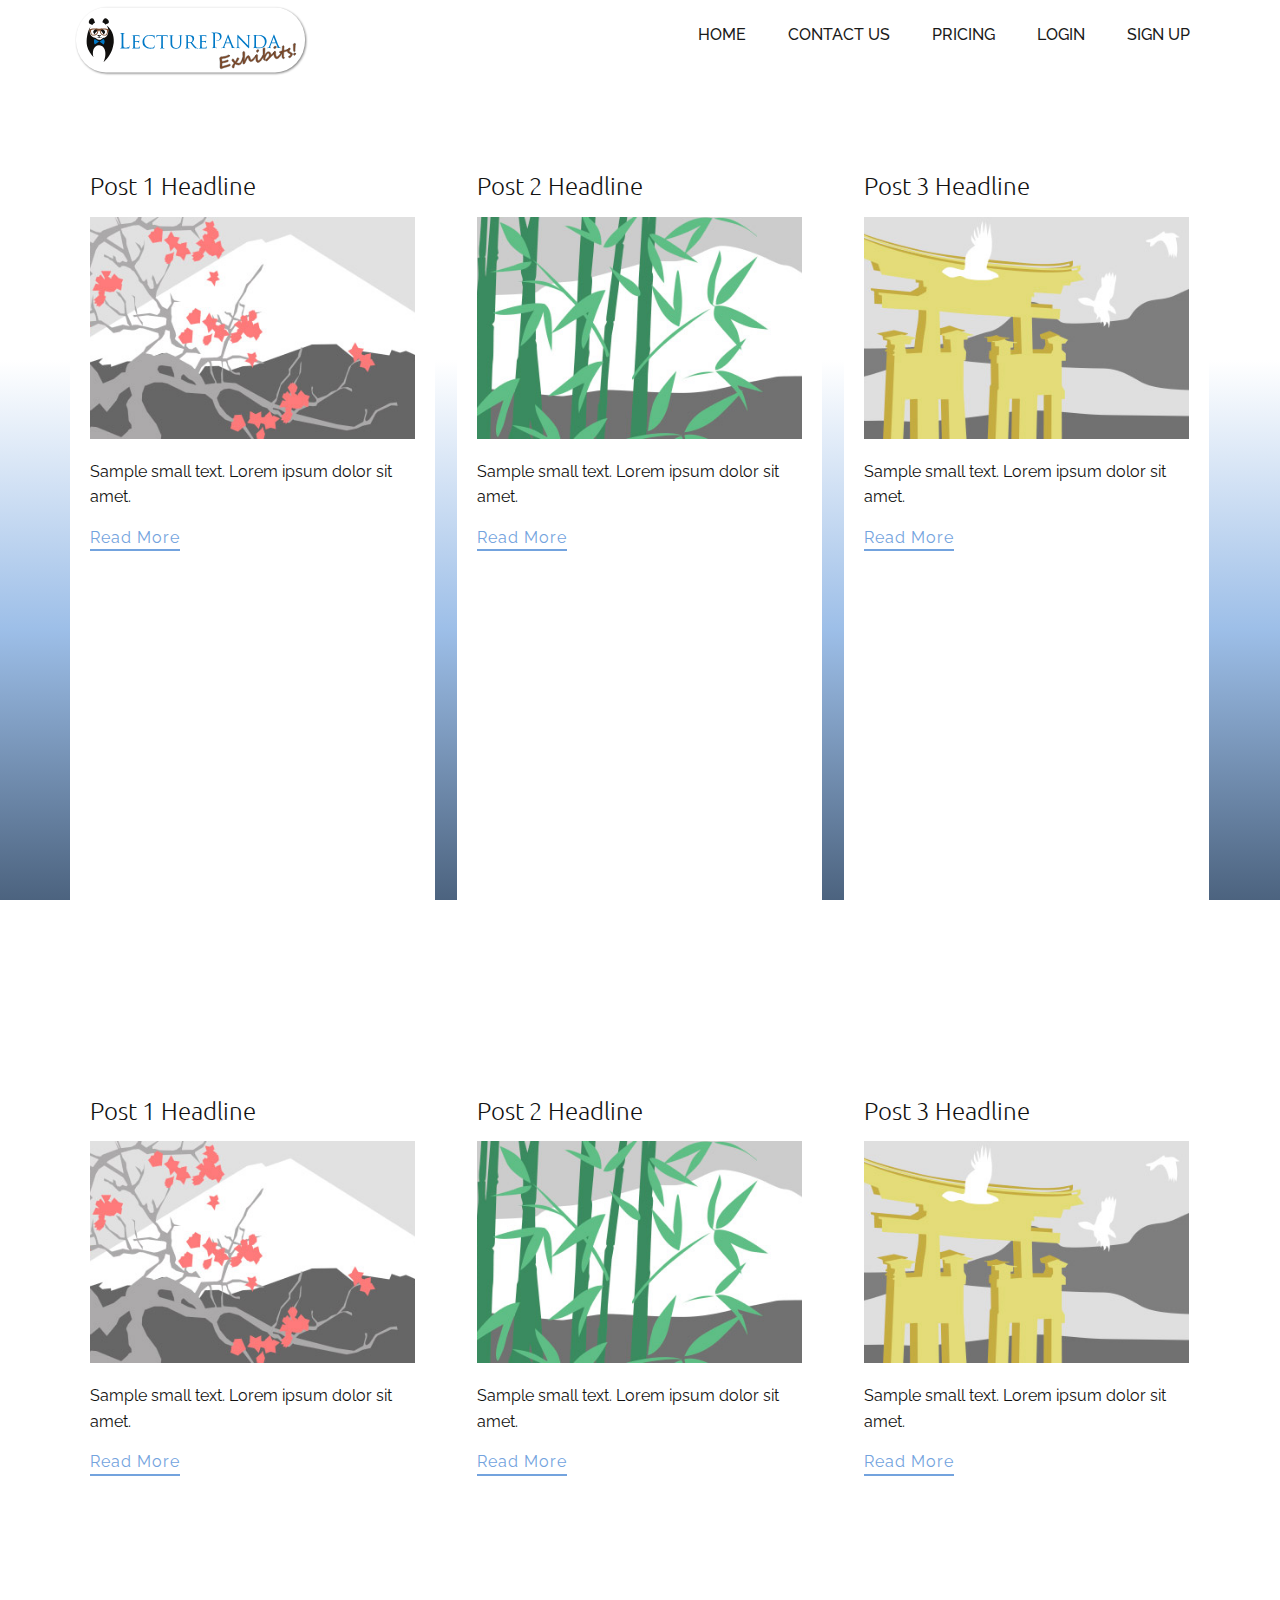
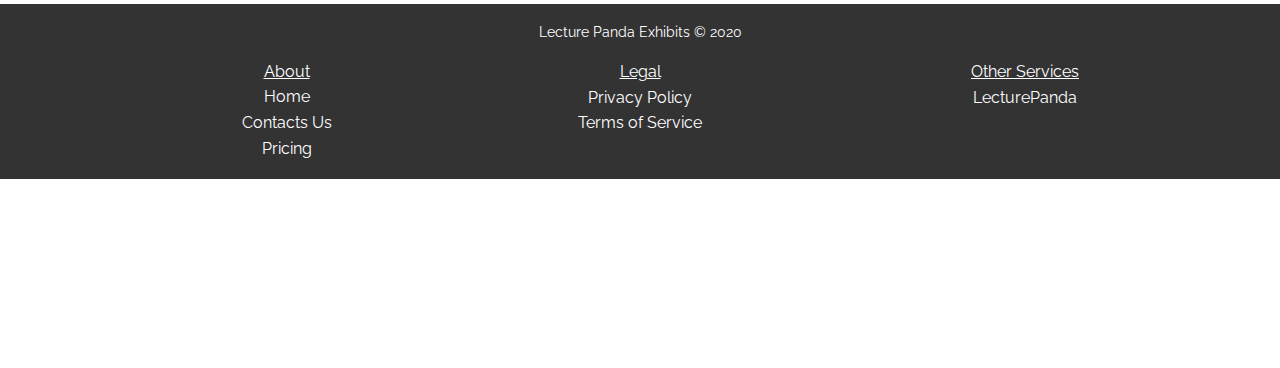
<file: blog/blog.html>
<html style="font-size: 16px;"><head>
    <meta name="viewport" content="width=device-width, initial-scale=1.0">
    <meta charset="utf-8">
    <meta name="keywords" content="">
    <meta name="description" content="">
    <meta name="page_type" content="np-template-header-footer-from-plugin">
    <title>Blog Template</title>
    <link rel="stylesheet" href="../nicepage.css" media="screen">
<link rel="stylesheet" href="../Blog-Template.css" media="screen">
    <script class="u-script" type="text/javascript" src="../jquery.js" defer=""></script>
    <script class="u-script" type="text/javascript" src="../nicepage.js" defer=""></script>
    <meta name="generator" content="Nicepage 3.13.2, nicepage.com">
    <link id="u-theme-google-font" rel="stylesheet" href="https://fonts.googleapis.com/css?family=Ubuntu:300,300i,400,400i,500,500i,700,700i|Raleway:100,100i,200,200i,300,300i,400,400i,500,500i,600,600i,700,700i,800,800i,900,900i">
    
    
    
    <script type="application/ld+json">{
		"@context": "http://schema.org",
		"@type": "Organization",
		"name": "Site4",
		"url": "index.html",
		"logo": "images/LecturePanda_exhibits_full_tightcrop_backdrop.svg"
}</script>
    <meta property="og:title" content="Blog Template">
    <meta property="og:type" content="website">
    <meta name="theme-color" content="#73a3de">
    <link rel="canonical" href="../index.html">
    <meta property="og:url" content="index.html">
  </head>
  <body class="u-body"><header class="u-clearfix u-header u-sticky u-white u-header" id="sec-4e08"><div class="u-clearfix u-sheet u-sheet-1">
        <a href="https://www.lecturepandaexhibits.com/" class="u-image u-logo u-image-1" data-image-width="708" data-image-height="228" title="Home">
          <img src="../images/LecturePanda_exhibits_full_tightcrop_backdrop.svg" class="u-logo-image u-logo-image-1" data-image-width="240.545">
        </a>
        <nav class="u-menu u-menu-dropdown u-offcanvas u-menu-1">
          <div class="menu-collapse" style="font-size: 1rem; letter-spacing: 0px; text-transform: uppercase; font-weight: 500;">
            <a class="u-button-style u-custom-active-border-color u-custom-active-color u-custom-border u-custom-border-color u-custom-borders u-custom-hover-border-color u-custom-hover-color u-custom-left-right-menu-spacing u-custom-padding-bottom u-custom-text-active-color u-custom-text-color u-custom-text-hover-color u-custom-top-bottom-menu-spacing u-nav-link u-text-active-palette-1-base u-text-hover-palette-2-base" href="#">
              <svg><use xmlns:xlink="http://www.w3.org/1999/xlink" xlink:href="#menu-hamburger"></use></svg>
              <svg version="1.1" xmlns="http://www.w3.org/2000/svg" xmlns:xlink="http://www.w3.org/1999/xlink"><defs><symbol id="menu-hamburger" viewBox="0 0 16 16" style="width: 16px; height: 16px;"><rect y="1" width="16" height="2"></rect><rect y="7" width="16" height="2"></rect><rect y="13" width="16" height="2"></rect>
</symbol>
</defs></svg>
            </a>
          </div>
          <div class="u-custom-menu u-nav-container">
            <ul class="u-nav u-spacing-2 u-unstyled u-nav-1"><li class="u-nav-item"><a class="u-active-palette-1-base u-border-active-palette-1-base u-border-hover-palette-1-light-1 u-border-no-left u-border-no-right u-border-no-top u-button-style u-hover-palette-1-light-1 u-nav-link u-text-active-white u-text-grey-90 u-text-hover-white" href="../Home.html" style="padding: 10px 20px;">Home</a>
</li><li class="u-nav-item"><a class="u-active-palette-1-base u-border-active-palette-1-base u-border-hover-palette-1-light-1 u-border-no-left u-border-no-right u-border-no-top u-button-style u-hover-palette-1-light-1 u-nav-link u-text-active-white u-text-grey-90 u-text-hover-white" href="https://www.lecturepandaexhibits.com/contact" style="padding: 10px 20px;">Contact Us</a>
</li><li class="u-nav-item"><a class="u-active-palette-1-base u-border-active-palette-1-base u-border-hover-palette-1-light-1 u-border-no-left u-border-no-right u-border-no-top u-button-style u-hover-palette-1-light-1 u-nav-link u-text-active-white u-text-grey-90 u-text-hover-white" href="https://www.lecturepandaexhibits.com/pricing" style="padding: 10px 20px;">Pricing</a>
</li><li class="u-nav-item"><a class="u-active-palette-1-base u-border-active-palette-1-base u-border-hover-palette-1-light-1 u-border-no-left u-border-no-right u-border-no-top u-button-style u-hover-palette-1-light-1 u-nav-link u-text-active-white u-text-grey-90 u-text-hover-white" href="https://www.lecturepandaexhibits.com/auth/login" style="padding: 10px 20px;">Login</a>
</li><li class="u-nav-item"><a class="u-active-palette-1-base u-border-active-palette-1-base u-border-hover-palette-1-light-1 u-border-no-left u-border-no-right u-border-no-top u-button-style u-hover-palette-1-light-1 u-nav-link u-text-active-white u-text-grey-90 u-text-hover-white" href="https://www.lecturepandaexhibits.com/auth/register" style="padding: 10px 20px;">Sign Up</a>
</li></ul>
          </div>
          <div class="u-custom-menu u-nav-container-collapse">
            <div class="u-black u-container-style u-inner-container-layout u-opacity u-opacity-95 u-sidenav">
              <div class="u-sidenav-overflow">
                <div class="u-menu-close"></div>
                <ul class="u-align-center u-nav u-popupmenu-items u-unstyled u-nav-2"><li class="u-nav-item"><a class="u-button-style u-nav-link" href="../Home.html" style="padding: 10px 20px;">Home</a>
</li><li class="u-nav-item"><a class="u-button-style u-nav-link" href="https://www.lecturepandaexhibits.com/contact" style="padding: 10px 20px;">Contact Us</a>
</li><li class="u-nav-item"><a class="u-button-style u-nav-link" href="https://www.lecturepandaexhibits.com/pricing" style="padding: 10px 20px;">Pricing</a>
</li><li class="u-nav-item"><a class="u-button-style u-nav-link" href="https://www.lecturepandaexhibits.com/auth/login" style="padding: 10px 20px;">Login</a>
</li><li class="u-nav-item"><a class="u-button-style u-nav-link" href="https://www.lecturepandaexhibits.com/auth/register" style="padding: 10px 20px;">Sign Up</a>
</li></ul>
              </div>
            </div>
            <div class="u-black u-menu-overlay u-opacity u-opacity-70"></div>
          </div>
        </nav>
      </div></header>
    <section class="u-clearfix u-section-1" id="sec-953e">
      <div class="u-clearfix u-sheet u-valign-middle u-sheet-1"><!--blog--><!--blog_options_json--><!--{"type":"Recent","source":"","tags":"","count":"","gridProps":[{"mode":"XL","columns":3,"gap":22,"styles":".u-section-1 .u-repeater-1 {grid-auto-rows: [[XL_VALUE]] !important}"},{"mode":"LG","columns":3,"gap":22,"styles":"@media (max-width: 1199px) {.u-section-1 .u-repeater-1 {grid-auto-rows: [[LG_VALUE]] !important}}"},{"mode":"MD","columns":2,"gap":22,"styles":"@media (max-width: 991px) {.u-section-1 .u-repeater-1 {grid-auto-rows: [[MD_VALUE]] !important}}"},{"mode":"SM","columns":1,"gap":22,"styles":"@media (max-width: 767px) {.u-section-1 .u-repeater-1 {grid-auto-rows: [[SM_VALUE]] !important}}"},{"mode":"XS","columns":1,"gap":22,"styles":"@media (max-width: 575px) {.u-section-1 .u-repeater-1 {grid-auto-rows: [[XS_VALUE]] !important}}"}]}--><!--/blog_options_json-->
        <div class="u-blog u-expanded-width u-repeater u-repeater-1"><!--blog_post-->
          <div class="u-blog-post u-container-style u-repeater-item u-white u-repeater-item-1">
            <div class="u-container-layout u-similar-container u-valign-top u-container-layout-1"><!--blog_post_header-->
              <h4 class="u-blog-control u-text u-text-1">
                <a class="u-post-header-link" href="../blog/post.html"><!--blog_post_header_content-->Post 1 Headline<!--/blog_post_header_content--></a>
              </h4><!--/blog_post_header--><!--blog_post_image-->
              <a class="u-post-header-link" href="../blog/post.html"><img alt="" class="u-blog-control u-expanded-width u-image u-image-default u-image-1" src="[data-uri]"></a><!--/blog_post_image--><!--blog_post_content-->
              <div class="u-blog-control u-post-content u-text u-text-2 fr-view">Sample small text. Lorem ipsum dolor sit amet.</div><!--/blog_post_content--><!--blog_post_readmore-->
              <a href="../blog/post.html" class="u-blog-control u-border-2 u-border-palette-1-base u-btn u-btn-rectangle u-button-style u-none u-btn-1"><!--blog_post_readmore_content-->Read More<!--/blog_post_readmore_content--></a><!--/blog_post_readmore-->
            </div>
          </div><div class="u-blog-post u-container-style u-repeater-item u-video-cover u-white">
            <div class="u-container-layout u-similar-container u-valign-top u-container-layout-2"><!--blog_post_header-->
              <h4 class="u-blog-control u-text u-text-3">
                <a class="u-post-header-link" href="../blog/post-1.html"><!--blog_post_header_content-->Post 2 Headline<!--/blog_post_header_content--></a>
              </h4><!--/blog_post_header--><!--blog_post_image-->
              <a class="u-post-header-link" href="../blog/post-1.html"><img alt="" class="u-blog-control u-expanded-width u-image u-image-default u-image-2" src="[data-uri]"></a><!--/blog_post_image--><!--blog_post_content-->
              <div class="u-blog-control u-post-content u-text u-text-4 fr-view">Sample small text. Lorem ipsum dolor sit amet.</div><!--/blog_post_content--><!--blog_post_readmore-->
              <a href="../blog/post-1.html" class="u-blog-control u-border-2 u-border-palette-1-base u-btn u-btn-rectangle u-button-style u-none u-btn-2"><!--blog_post_readmore_content-->Read More<!--/blog_post_readmore_content--></a><!--/blog_post_readmore-->
            </div>
          </div><div class="u-blog-post u-container-style u-repeater-item u-video-cover u-white">
            <div class="u-container-layout u-similar-container u-valign-top u-container-layout-3"><!--blog_post_header-->
              <h4 class="u-blog-control u-text u-text-5">
                <a class="u-post-header-link" href="../blog/post-2.html"><!--blog_post_header_content-->Post 3 Headline<!--/blog_post_header_content--></a>
              </h4><!--/blog_post_header--><!--blog_post_image-->
              <a class="u-post-header-link" href="../blog/post-2.html"><img alt="" class="u-blog-control u-expanded-width u-image u-image-default u-image-3" src="[data-uri]"></a><!--/blog_post_image--><!--blog_post_content-->
              <div class="u-blog-control u-post-content u-text u-text-6 fr-view">Sample small text. Lorem ipsum dolor sit amet.</div><!--/blog_post_content--><!--blog_post_readmore-->
              <a href="../blog/post-2.html" class="u-blog-control u-border-2 u-border-palette-1-base u-btn u-btn-rectangle u-button-style u-none u-btn-3"><!--blog_post_readmore_content-->Read More<!--/blog_post_readmore_content--></a><!--/blog_post_readmore-->
            </div>
          </div><div class="u-blog-post u-container-style u-repeater-item u-white u-repeater-item-1">
            <div class="u-container-layout u-similar-container u-valign-top u-container-layout-1"><!--blog_post_header-->
              <h4 class="u-blog-control u-text u-text-1">
                <a class="u-post-header-link" href="../blog/post-3.html"><!--blog_post_header_content-->Post 1 Headline<!--/blog_post_header_content--></a>
              </h4><!--/blog_post_header--><!--blog_post_image-->
              <a class="u-post-header-link" href="../blog/post-3.html"><img alt="" class="u-blog-control u-expanded-width u-image u-image-default u-image-1" src="[data-uri]"></a><!--/blog_post_image--><!--blog_post_content-->
              <div class="u-blog-control u-post-content u-text u-text-2 fr-view">Sample small text. Lorem ipsum dolor sit amet.</div><!--/blog_post_content--><!--blog_post_readmore-->
              <a href="../blog/post-3.html" class="u-blog-control u-border-2 u-border-palette-1-base u-btn u-btn-rectangle u-button-style u-none u-btn-1"><!--blog_post_readmore_content-->Read More<!--/blog_post_readmore_content--></a><!--/blog_post_readmore-->
            </div>
          </div><div class="u-blog-post u-container-style u-repeater-item u-video-cover u-white">
            <div class="u-container-layout u-similar-container u-valign-top u-container-layout-2"><!--blog_post_header-->
              <h4 class="u-blog-control u-text u-text-3">
                <a class="u-post-header-link" href="../blog/post-4.html"><!--blog_post_header_content-->Post 2 Headline<!--/blog_post_header_content--></a>
              </h4><!--/blog_post_header--><!--blog_post_image-->
              <a class="u-post-header-link" href="../blog/post-4.html"><img alt="" class="u-blog-control u-expanded-width u-image u-image-default u-image-2" src="[data-uri]"></a><!--/blog_post_image--><!--blog_post_content-->
              <div class="u-blog-control u-post-content u-text u-text-4 fr-view">Sample small text. Lorem ipsum dolor sit amet.</div><!--/blog_post_content--><!--blog_post_readmore-->
              <a href="../blog/post-4.html" class="u-blog-control u-border-2 u-border-palette-1-base u-btn u-btn-rectangle u-button-style u-none u-btn-2"><!--blog_post_readmore_content-->Read More<!--/blog_post_readmore_content--></a><!--/blog_post_readmore-->
            </div>
          </div><div class="u-blog-post u-container-style u-repeater-item u-video-cover u-white">
            <div class="u-container-layout u-similar-container u-valign-top u-container-layout-3"><!--blog_post_header-->
              <h4 class="u-blog-control u-text u-text-5">
                <a class="u-post-header-link" href="../blog/post-5.html"><!--blog_post_header_content-->Post 3 Headline<!--/blog_post_header_content--></a>
              </h4><!--/blog_post_header--><!--blog_post_image-->
              <a class="u-post-header-link" href="../blog/post-5.html"><img alt="" class="u-blog-control u-expanded-width u-image u-image-default u-image-3" src="[data-uri]"></a><!--/blog_post_image--><!--blog_post_content-->
              <div class="u-blog-control u-post-content u-text u-text-6 fr-view">Sample small text. Lorem ipsum dolor sit amet.</div><!--/blog_post_content--><!--blog_post_readmore-->
              <a href="../blog/post-5.html" class="u-blog-control u-border-2 u-border-palette-1-base u-btn u-btn-rectangle u-button-style u-none u-btn-3"><!--blog_post_readmore_content-->Read More<!--/blog_post_readmore_content--></a><!--/blog_post_readmore-->
            </div>
          </div><!--/blog_post--><!--blog_post-->
          <!--/blog_post--><!--blog_post-->
          <!--/blog_post-->
        </div><!--/blog-->
      </div>
    </section>
    <section class="u-clearfix u-section-2" id="sec-7b56">
      <div class="u-clearfix u-sheet u-sheet-1"></div>
    </section>
    
    
    <footer class="u-align-center u-clearfix u-footer u-grey-80 u-footer" id="sec-9ac3"><div class="u-clearfix u-sheet u-sheet-1">
        <p class="u-small-text u-text u-text-variant u-text-1">Lecture Panda Exhibits © 2020</p>
        <p class="u-text u-text-2">
          <span style="text-decoration: underline !important;"></span>
          <span style="text-decoration: underline !important;">About</span>
          <br>Home<br>Contacts Us<br>Pricing
        </p>
        <p class="u-text u-text-3">
          <span style="text-decoration: underline !important;">Legal</span>
          <br>Privacy Policy<br>Terms of Service
        </p>
        <p class="u-text u-text-4">
          <span style="text-decoration: underline !important;">Other Services</span>
          <br>LecturePanda
        </p>
      </div></footer>
  
</body></html>
</file>
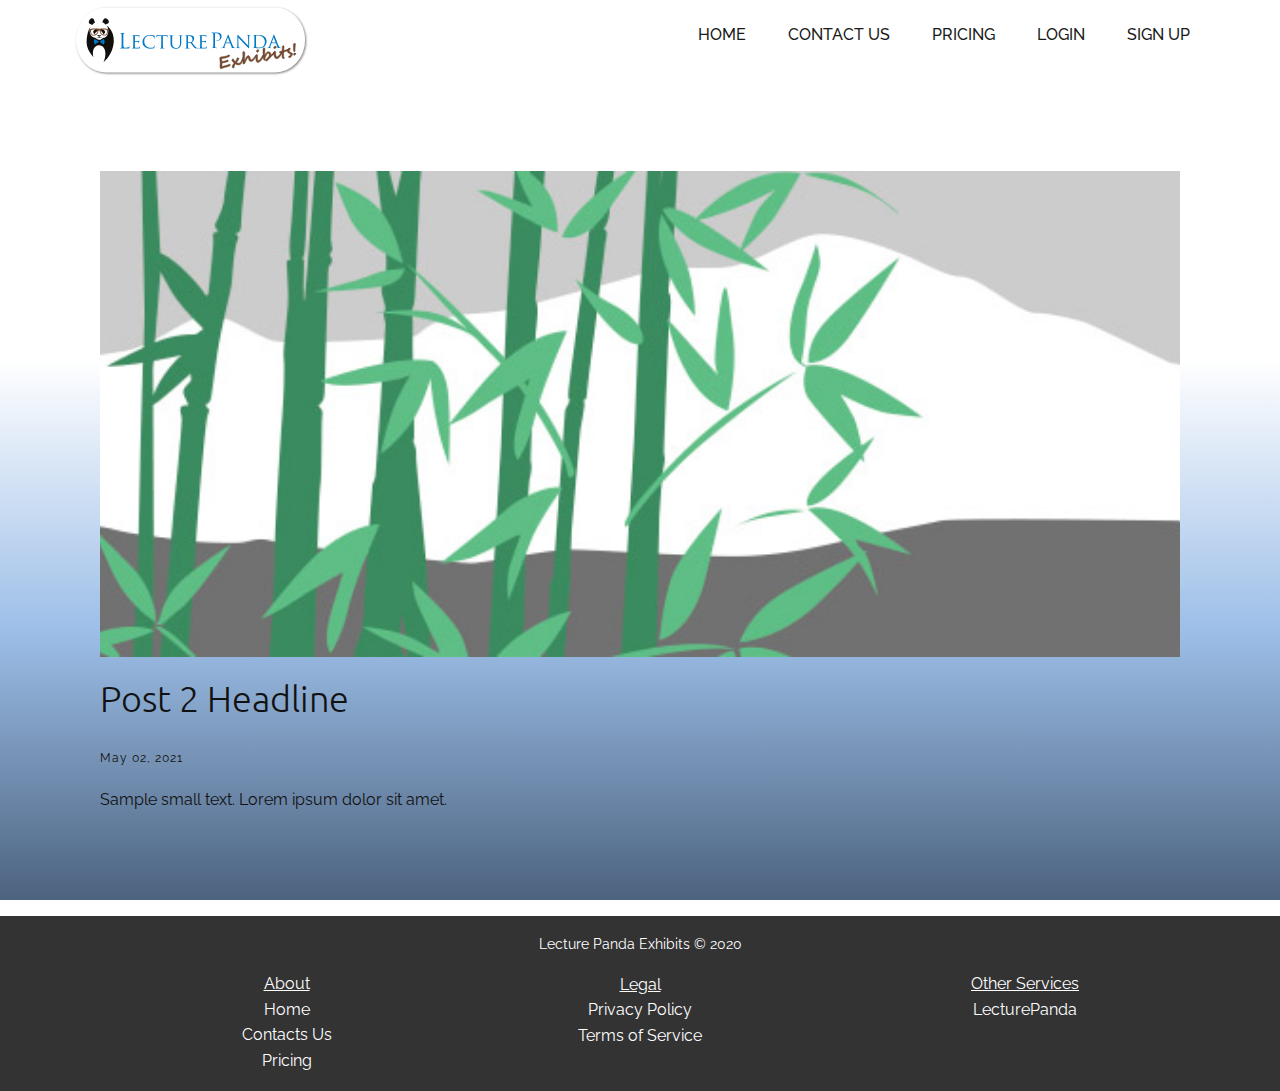
<file: blog/post-1.html>
<!doctype html>
<html style="font-size: 16px;"><head>
    <meta name="viewport" content="width=device-width, initial-scale=1.0">
    <meta charset="utf-8">
    <meta name="keywords" content="Post 1 Headline">
    <meta name="description" content="">
    <meta name="page_type" content="np-template-header-footer-from-plugin">
    <title>Post 2 Headline</title>
    <link rel="stylesheet" href="../nicepage.css" media="screen">
<link rel="stylesheet" href="../Post-Template.css" media="screen">
    <script class="u-script" type="text/javascript" src="../jquery.js" defer=""></script>
    <script class="u-script" type="text/javascript" src="../nicepage.js" defer=""></script>
    <meta name="generator" content="Nicepage 3.13.2, nicepage.com">
    <link id="u-theme-google-font" rel="stylesheet" href="https://fonts.googleapis.com/css?family=Ubuntu:300,300i,400,400i,500,500i,700,700i|Raleway:100,100i,200,200i,300,300i,400,400i,500,500i,600,600i,700,700i,800,800i,900,900i">
    
    
    <script type="application/ld+json">{
		"@context": "http://schema.org",
		"@type": "Organization",
		"name": "Site4",
		"url": "index.html",
		"logo": "images/LecturePanda_exhibits_full_tightcrop_backdrop.svg"
}</script>
    <meta property="og:title" content="Post Template">
    <meta property="og:type" content="website">
    <meta name="theme-color" content="#73a3de">
    <link rel="canonical" href="../index.html">
    <meta property="og:url" content="index.html">
  </head>
  <body class="u-body"><header class="u-clearfix u-header u-sticky u-white u-header" id="sec-4e08"><div class="u-clearfix u-sheet u-sheet-1">
        <a href="https://www.lecturepandaexhibits.com/" class="u-image u-logo u-image-1" data-image-width="708" data-image-height="228" title="Home">
          <img src="../images/LecturePanda_exhibits_full_tightcrop_backdrop.svg" class="u-logo-image u-logo-image-1" data-image-width="240.545">
        </a>
        <nav class="u-menu u-menu-dropdown u-offcanvas u-menu-1">
          <div class="menu-collapse" style="font-size: 1rem; letter-spacing: 0px; text-transform: uppercase; font-weight: 500;">
            <a class="u-button-style u-custom-active-border-color u-custom-active-color u-custom-border u-custom-border-color u-custom-borders u-custom-hover-border-color u-custom-hover-color u-custom-left-right-menu-spacing u-custom-padding-bottom u-custom-text-active-color u-custom-text-color u-custom-text-hover-color u-custom-top-bottom-menu-spacing u-nav-link u-text-active-palette-1-base u-text-hover-palette-2-base" href="#">
              <svg><use xmlns:xlink="http://www.w3.org/1999/xlink" xlink:href="#menu-hamburger"></use></svg>
              <svg version="1.1" xmlns="http://www.w3.org/2000/svg" xmlns:xlink="http://www.w3.org/1999/xlink"><defs><symbol id="menu-hamburger" viewBox="0 0 16 16" style="width: 16px; height: 16px;"><rect y="1" width="16" height="2"></rect><rect y="7" width="16" height="2"></rect><rect y="13" width="16" height="2"></rect>
</symbol>
</defs></svg>
            </a>
          </div>
          <div class="u-custom-menu u-nav-container">
            <ul class="u-nav u-spacing-2 u-unstyled u-nav-1"><li class="u-nav-item"><a class="u-active-palette-1-base u-border-active-palette-1-base u-border-hover-palette-1-light-1 u-border-no-left u-border-no-right u-border-no-top u-button-style u-hover-palette-1-light-1 u-nav-link u-text-active-white u-text-grey-90 u-text-hover-white" href="../Home.html" style="padding: 10px 20px;">Home</a>
</li><li class="u-nav-item"><a class="u-active-palette-1-base u-border-active-palette-1-base u-border-hover-palette-1-light-1 u-border-no-left u-border-no-right u-border-no-top u-button-style u-hover-palette-1-light-1 u-nav-link u-text-active-white u-text-grey-90 u-text-hover-white" href="https://www.lecturepandaexhibits.com/contact" style="padding: 10px 20px;">Contact Us</a>
</li><li class="u-nav-item"><a class="u-active-palette-1-base u-border-active-palette-1-base u-border-hover-palette-1-light-1 u-border-no-left u-border-no-right u-border-no-top u-button-style u-hover-palette-1-light-1 u-nav-link u-text-active-white u-text-grey-90 u-text-hover-white" href="https://www.lecturepandaexhibits.com/pricing" style="padding: 10px 20px;">Pricing</a>
</li><li class="u-nav-item"><a class="u-active-palette-1-base u-border-active-palette-1-base u-border-hover-palette-1-light-1 u-border-no-left u-border-no-right u-border-no-top u-button-style u-hover-palette-1-light-1 u-nav-link u-text-active-white u-text-grey-90 u-text-hover-white" href="https://www.lecturepandaexhibits.com/auth/login" style="padding: 10px 20px;">Login</a>
</li><li class="u-nav-item"><a class="u-active-palette-1-base u-border-active-palette-1-base u-border-hover-palette-1-light-1 u-border-no-left u-border-no-right u-border-no-top u-button-style u-hover-palette-1-light-1 u-nav-link u-text-active-white u-text-grey-90 u-text-hover-white" href="https://www.lecturepandaexhibits.com/auth/register" style="padding: 10px 20px;">Sign Up</a>
</li></ul>
          </div>
          <div class="u-custom-menu u-nav-container-collapse">
            <div class="u-black u-container-style u-inner-container-layout u-opacity u-opacity-95 u-sidenav">
              <div class="u-sidenav-overflow">
                <div class="u-menu-close"></div>
                <ul class="u-align-center u-nav u-popupmenu-items u-unstyled u-nav-2"><li class="u-nav-item"><a class="u-button-style u-nav-link" href="../Home.html" style="padding: 10px 20px;">Home</a>
</li><li class="u-nav-item"><a class="u-button-style u-nav-link" href="https://www.lecturepandaexhibits.com/contact" style="padding: 10px 20px;">Contact Us</a>
</li><li class="u-nav-item"><a class="u-button-style u-nav-link" href="https://www.lecturepandaexhibits.com/pricing" style="padding: 10px 20px;">Pricing</a>
</li><li class="u-nav-item"><a class="u-button-style u-nav-link" href="https://www.lecturepandaexhibits.com/auth/login" style="padding: 10px 20px;">Login</a>
</li><li class="u-nav-item"><a class="u-button-style u-nav-link" href="https://www.lecturepandaexhibits.com/auth/register" style="padding: 10px 20px;">Sign Up</a>
</li></ul>
              </div>
            </div>
            <div class="u-black u-menu-overlay u-opacity u-opacity-70"></div>
          </div>
        </nav>
      </div></header>
    <section class="u-align-center u-clearfix u-section-1" id="sec-5103">
      <div class="u-clearfix u-sheet u-valign-middle-md u-valign-middle-sm u-valign-middle-xs u-sheet-1"><!--post_details--><!--post_details_options_json--><!--{"source":""}--><!--/post_details_options_json--><!--blog_post-->
        <div class="u-container-style u-expanded-width u-post-details u-post-details-1">
          <div class="u-container-layout u-valign-middle u-container-layout-1"><!--blog_post_image-->
            <img alt="" class="u-blog-control u-expanded-width u-image u-image-default u-image-1" src="[data-uri]"><!--/blog_post_image--><!--blog_post_header-->
            <h2 class="u-blog-control u-text u-text-1">Post 2 Headline</h2><!--/blog_post_header--><!--blog_post_metadata-->
            <div class="u-blog-control u-metadata u-metadata-1"><!--blog_post_metadata_date-->
              <span class="u-meta-date u-meta-icon">May 02, 2021</span><!--/blog_post_metadata_date--><!--blog_post_metadata_category-->
              <!--/blog_post_metadata_category--><!--blog_post_metadata_comments-->
              <!--/blog_post_metadata_comments-->
            </div><!--/blog_post_metadata--><!--blog_post_content-->
            <div class="u-align-justify u-blog-control u-post-content u-text u-text-2 fr-view">
  Sample small text. Lorem ipsum dolor sit amet.
  </div><!--/blog_post_content-->
          </div>
        </div><!--/blog_post--><!--/post_details-->
      </div>
    </section>
    
    
    <footer class="u-align-center u-clearfix u-footer u-grey-80 u-footer" id="sec-9ac3"><div class="u-clearfix u-sheet u-sheet-1">
        <p class="u-small-text u-text u-text-variant u-text-1">Lecture Panda Exhibits © 2020</p>
        <p class="u-text u-text-2">
          <span style="text-decoration: underline !important;"></span>
          <span style="text-decoration: underline !important;">About</span>
          <br>Home<br>Contacts Us<br>Pricing
        </p>
        <p class="u-text u-text-3">
          <span style="text-decoration: underline !important;">Legal</span>
          <br>Privacy Policy<br>Terms of Service
        </p>
        <p class="u-text u-text-4">
          <span style="text-decoration: underline !important;">Other Services</span>
          <br>LecturePanda
        </p>
      </div></footer>
  
</body></html>
</file>
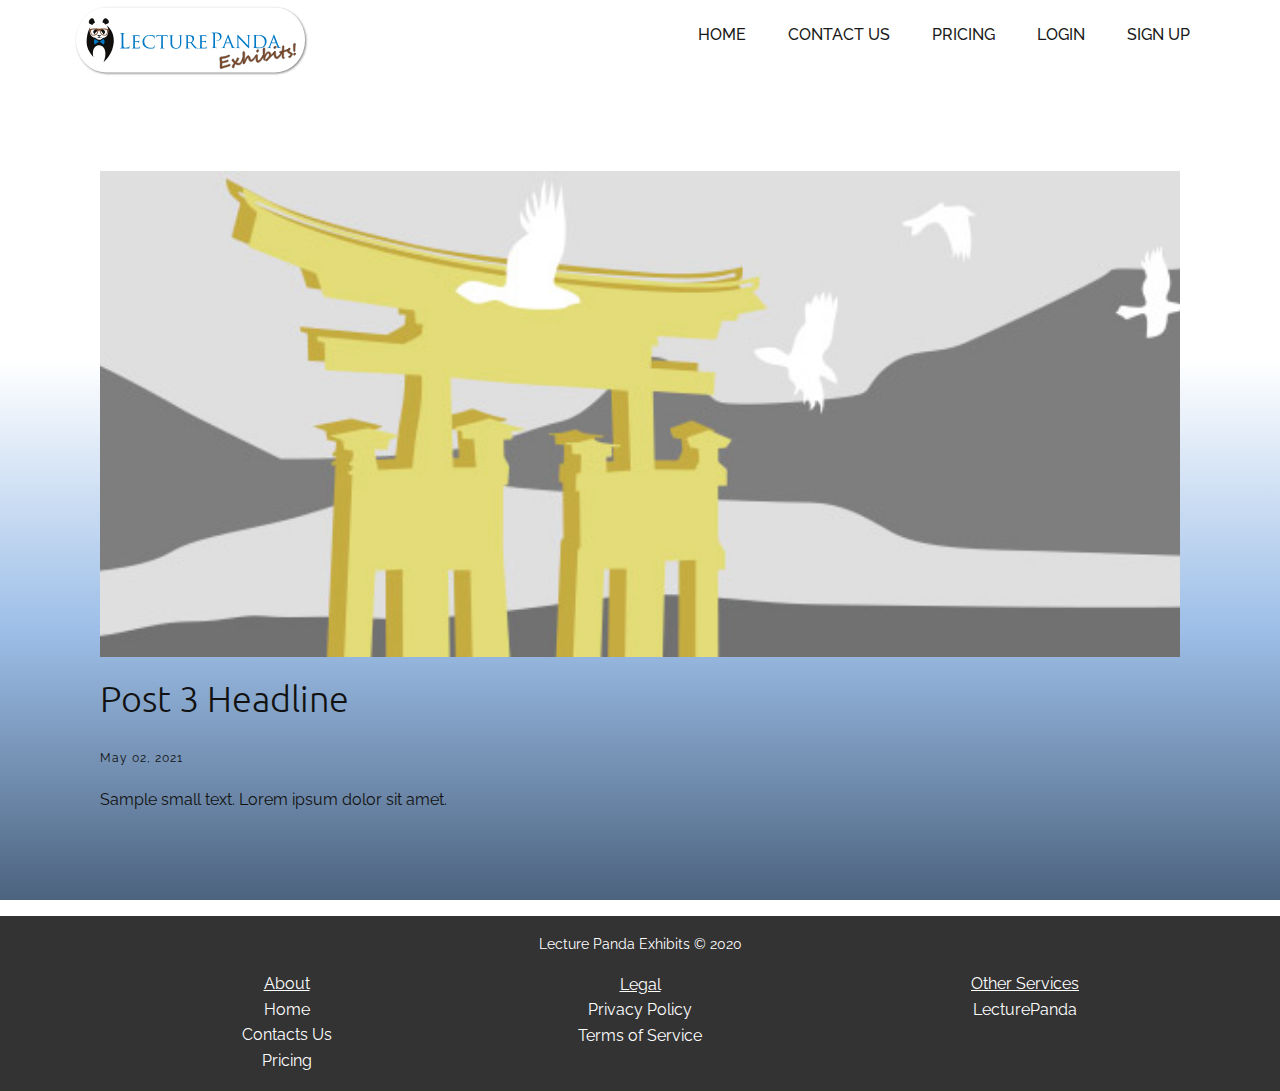
<file: blog/post-2.html>
<!doctype html>
<html style="font-size: 16px;"><head>
    <meta name="viewport" content="width=device-width, initial-scale=1.0">
    <meta charset="utf-8">
    <meta name="keywords" content="Post 1 Headline">
    <meta name="description" content="">
    <meta name="page_type" content="np-template-header-footer-from-plugin">
    <title>Post 3 Headline</title>
    <link rel="stylesheet" href="../nicepage.css" media="screen">
<link rel="stylesheet" href="../Post-Template.css" media="screen">
    <script class="u-script" type="text/javascript" src="../jquery.js" defer=""></script>
    <script class="u-script" type="text/javascript" src="../nicepage.js" defer=""></script>
    <meta name="generator" content="Nicepage 3.13.2, nicepage.com">
    <link id="u-theme-google-font" rel="stylesheet" href="https://fonts.googleapis.com/css?family=Ubuntu:300,300i,400,400i,500,500i,700,700i|Raleway:100,100i,200,200i,300,300i,400,400i,500,500i,600,600i,700,700i,800,800i,900,900i">
    
    
    <script type="application/ld+json">{
		"@context": "http://schema.org",
		"@type": "Organization",
		"name": "Site4",
		"url": "index.html",
		"logo": "images/LecturePanda_exhibits_full_tightcrop_backdrop.svg"
}</script>
    <meta property="og:title" content="Post Template">
    <meta property="og:type" content="website">
    <meta name="theme-color" content="#73a3de">
    <link rel="canonical" href="../index.html">
    <meta property="og:url" content="index.html">
  </head>
  <body class="u-body"><header class="u-clearfix u-header u-sticky u-white u-header" id="sec-4e08"><div class="u-clearfix u-sheet u-sheet-1">
        <a href="https://www.lecturepandaexhibits.com/" class="u-image u-logo u-image-1" data-image-width="708" data-image-height="228" title="Home">
          <img src="../images/LecturePanda_exhibits_full_tightcrop_backdrop.svg" class="u-logo-image u-logo-image-1" data-image-width="240.545">
        </a>
        <nav class="u-menu u-menu-dropdown u-offcanvas u-menu-1">
          <div class="menu-collapse" style="font-size: 1rem; letter-spacing: 0px; text-transform: uppercase; font-weight: 500;">
            <a class="u-button-style u-custom-active-border-color u-custom-active-color u-custom-border u-custom-border-color u-custom-borders u-custom-hover-border-color u-custom-hover-color u-custom-left-right-menu-spacing u-custom-padding-bottom u-custom-text-active-color u-custom-text-color u-custom-text-hover-color u-custom-top-bottom-menu-spacing u-nav-link u-text-active-palette-1-base u-text-hover-palette-2-base" href="#">
              <svg><use xmlns:xlink="http://www.w3.org/1999/xlink" xlink:href="#menu-hamburger"></use></svg>
              <svg version="1.1" xmlns="http://www.w3.org/2000/svg" xmlns:xlink="http://www.w3.org/1999/xlink"><defs><symbol id="menu-hamburger" viewBox="0 0 16 16" style="width: 16px; height: 16px;"><rect y="1" width="16" height="2"></rect><rect y="7" width="16" height="2"></rect><rect y="13" width="16" height="2"></rect>
</symbol>
</defs></svg>
            </a>
          </div>
          <div class="u-custom-menu u-nav-container">
            <ul class="u-nav u-spacing-2 u-unstyled u-nav-1"><li class="u-nav-item"><a class="u-active-palette-1-base u-border-active-palette-1-base u-border-hover-palette-1-light-1 u-border-no-left u-border-no-right u-border-no-top u-button-style u-hover-palette-1-light-1 u-nav-link u-text-active-white u-text-grey-90 u-text-hover-white" href="../Home.html" style="padding: 10px 20px;">Home</a>
</li><li class="u-nav-item"><a class="u-active-palette-1-base u-border-active-palette-1-base u-border-hover-palette-1-light-1 u-border-no-left u-border-no-right u-border-no-top u-button-style u-hover-palette-1-light-1 u-nav-link u-text-active-white u-text-grey-90 u-text-hover-white" href="https://www.lecturepandaexhibits.com/contact" style="padding: 10px 20px;">Contact Us</a>
</li><li class="u-nav-item"><a class="u-active-palette-1-base u-border-active-palette-1-base u-border-hover-palette-1-light-1 u-border-no-left u-border-no-right u-border-no-top u-button-style u-hover-palette-1-light-1 u-nav-link u-text-active-white u-text-grey-90 u-text-hover-white" href="https://www.lecturepandaexhibits.com/pricing" style="padding: 10px 20px;">Pricing</a>
</li><li class="u-nav-item"><a class="u-active-palette-1-base u-border-active-palette-1-base u-border-hover-palette-1-light-1 u-border-no-left u-border-no-right u-border-no-top u-button-style u-hover-palette-1-light-1 u-nav-link u-text-active-white u-text-grey-90 u-text-hover-white" href="https://www.lecturepandaexhibits.com/auth/login" style="padding: 10px 20px;">Login</a>
</li><li class="u-nav-item"><a class="u-active-palette-1-base u-border-active-palette-1-base u-border-hover-palette-1-light-1 u-border-no-left u-border-no-right u-border-no-top u-button-style u-hover-palette-1-light-1 u-nav-link u-text-active-white u-text-grey-90 u-text-hover-white" href="https://www.lecturepandaexhibits.com/auth/register" style="padding: 10px 20px;">Sign Up</a>
</li></ul>
          </div>
          <div class="u-custom-menu u-nav-container-collapse">
            <div class="u-black u-container-style u-inner-container-layout u-opacity u-opacity-95 u-sidenav">
              <div class="u-sidenav-overflow">
                <div class="u-menu-close"></div>
                <ul class="u-align-center u-nav u-popupmenu-items u-unstyled u-nav-2"><li class="u-nav-item"><a class="u-button-style u-nav-link" href="../Home.html" style="padding: 10px 20px;">Home</a>
</li><li class="u-nav-item"><a class="u-button-style u-nav-link" href="https://www.lecturepandaexhibits.com/contact" style="padding: 10px 20px;">Contact Us</a>
</li><li class="u-nav-item"><a class="u-button-style u-nav-link" href="https://www.lecturepandaexhibits.com/pricing" style="padding: 10px 20px;">Pricing</a>
</li><li class="u-nav-item"><a class="u-button-style u-nav-link" href="https://www.lecturepandaexhibits.com/auth/login" style="padding: 10px 20px;">Login</a>
</li><li class="u-nav-item"><a class="u-button-style u-nav-link" href="https://www.lecturepandaexhibits.com/auth/register" style="padding: 10px 20px;">Sign Up</a>
</li></ul>
              </div>
            </div>
            <div class="u-black u-menu-overlay u-opacity u-opacity-70"></div>
          </div>
        </nav>
      </div></header>
    <section class="u-align-center u-clearfix u-section-1" id="sec-5103">
      <div class="u-clearfix u-sheet u-valign-middle-md u-valign-middle-sm u-valign-middle-xs u-sheet-1"><!--post_details--><!--post_details_options_json--><!--{"source":""}--><!--/post_details_options_json--><!--blog_post-->
        <div class="u-container-style u-expanded-width u-post-details u-post-details-1">
          <div class="u-container-layout u-valign-middle u-container-layout-1"><!--blog_post_image-->
            <img alt="" class="u-blog-control u-expanded-width u-image u-image-default u-image-1" src="[data-uri]"><!--/blog_post_image--><!--blog_post_header-->
            <h2 class="u-blog-control u-text u-text-1">Post 3 Headline</h2><!--/blog_post_header--><!--blog_post_metadata-->
            <div class="u-blog-control u-metadata u-metadata-1"><!--blog_post_metadata_date-->
              <span class="u-meta-date u-meta-icon">May 02, 2021</span><!--/blog_post_metadata_date--><!--blog_post_metadata_category-->
              <!--/blog_post_metadata_category--><!--blog_post_metadata_comments-->
              <!--/blog_post_metadata_comments-->
            </div><!--/blog_post_metadata--><!--blog_post_content-->
            <div class="u-align-justify u-blog-control u-post-content u-text u-text-2 fr-view">
  Sample small text. Lorem ipsum dolor sit amet.
  </div><!--/blog_post_content-->
          </div>
        </div><!--/blog_post--><!--/post_details-->
      </div>
    </section>
    
    
    <footer class="u-align-center u-clearfix u-footer u-grey-80 u-footer" id="sec-9ac3"><div class="u-clearfix u-sheet u-sheet-1">
        <p class="u-small-text u-text u-text-variant u-text-1">Lecture Panda Exhibits © 2020</p>
        <p class="u-text u-text-2">
          <span style="text-decoration: underline !important;"></span>
          <span style="text-decoration: underline !important;">About</span>
          <br>Home<br>Contacts Us<br>Pricing
        </p>
        <p class="u-text u-text-3">
          <span style="text-decoration: underline !important;">Legal</span>
          <br>Privacy Policy<br>Terms of Service
        </p>
        <p class="u-text u-text-4">
          <span style="text-decoration: underline !important;">Other Services</span>
          <br>LecturePanda
        </p>
      </div></footer>
  
</body></html>
</file>
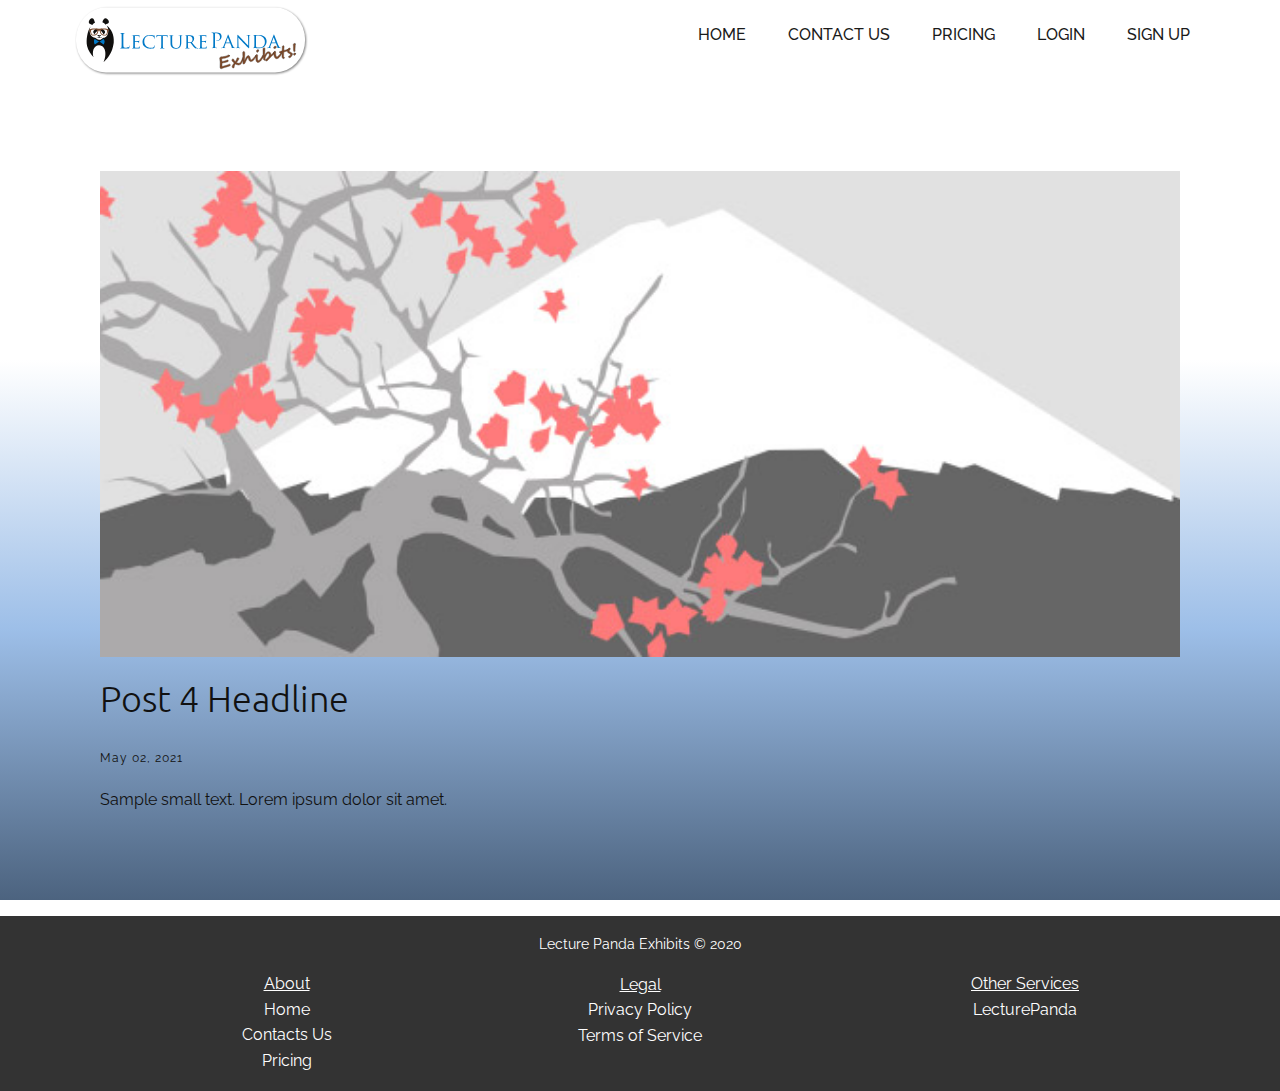
<file: blog/post-3.html>
<!doctype html>
<html style="font-size: 16px;"><head>
    <meta name="viewport" content="width=device-width, initial-scale=1.0">
    <meta charset="utf-8">
    <meta name="keywords" content="Post 1 Headline">
    <meta name="description" content="">
    <meta name="page_type" content="np-template-header-footer-from-plugin">
    <title>Post 4 Headline</title>
    <link rel="stylesheet" href="../nicepage.css" media="screen">
<link rel="stylesheet" href="../Post-Template.css" media="screen">
    <script class="u-script" type="text/javascript" src="../jquery.js" defer=""></script>
    <script class="u-script" type="text/javascript" src="../nicepage.js" defer=""></script>
    <meta name="generator" content="Nicepage 3.13.2, nicepage.com">
    <link id="u-theme-google-font" rel="stylesheet" href="https://fonts.googleapis.com/css?family=Ubuntu:300,300i,400,400i,500,500i,700,700i|Raleway:100,100i,200,200i,300,300i,400,400i,500,500i,600,600i,700,700i,800,800i,900,900i">
    
    
    <script type="application/ld+json">{
		"@context": "http://schema.org",
		"@type": "Organization",
		"name": "Site4",
		"url": "index.html",
		"logo": "images/LecturePanda_exhibits_full_tightcrop_backdrop.svg"
}</script>
    <meta property="og:title" content="Post Template">
    <meta property="og:type" content="website">
    <meta name="theme-color" content="#73a3de">
    <link rel="canonical" href="../index.html">
    <meta property="og:url" content="index.html">
  </head>
  <body class="u-body"><header class="u-clearfix u-header u-sticky u-white u-header" id="sec-4e08"><div class="u-clearfix u-sheet u-sheet-1">
        <a href="https://www.lecturepandaexhibits.com/" class="u-image u-logo u-image-1" data-image-width="708" data-image-height="228" title="Home">
          <img src="../images/LecturePanda_exhibits_full_tightcrop_backdrop.svg" class="u-logo-image u-logo-image-1" data-image-width="240.545">
        </a>
        <nav class="u-menu u-menu-dropdown u-offcanvas u-menu-1">
          <div class="menu-collapse" style="font-size: 1rem; letter-spacing: 0px; text-transform: uppercase; font-weight: 500;">
            <a class="u-button-style u-custom-active-border-color u-custom-active-color u-custom-border u-custom-border-color u-custom-borders u-custom-hover-border-color u-custom-hover-color u-custom-left-right-menu-spacing u-custom-padding-bottom u-custom-text-active-color u-custom-text-color u-custom-text-hover-color u-custom-top-bottom-menu-spacing u-nav-link u-text-active-palette-1-base u-text-hover-palette-2-base" href="#">
              <svg><use xmlns:xlink="http://www.w3.org/1999/xlink" xlink:href="#menu-hamburger"></use></svg>
              <svg version="1.1" xmlns="http://www.w3.org/2000/svg" xmlns:xlink="http://www.w3.org/1999/xlink"><defs><symbol id="menu-hamburger" viewBox="0 0 16 16" style="width: 16px; height: 16px;"><rect y="1" width="16" height="2"></rect><rect y="7" width="16" height="2"></rect><rect y="13" width="16" height="2"></rect>
</symbol>
</defs></svg>
            </a>
          </div>
          <div class="u-custom-menu u-nav-container">
            <ul class="u-nav u-spacing-2 u-unstyled u-nav-1"><li class="u-nav-item"><a class="u-active-palette-1-base u-border-active-palette-1-base u-border-hover-palette-1-light-1 u-border-no-left u-border-no-right u-border-no-top u-button-style u-hover-palette-1-light-1 u-nav-link u-text-active-white u-text-grey-90 u-text-hover-white" href="../Home.html" style="padding: 10px 20px;">Home</a>
</li><li class="u-nav-item"><a class="u-active-palette-1-base u-border-active-palette-1-base u-border-hover-palette-1-light-1 u-border-no-left u-border-no-right u-border-no-top u-button-style u-hover-palette-1-light-1 u-nav-link u-text-active-white u-text-grey-90 u-text-hover-white" href="https://www.lecturepandaexhibits.com/contact" style="padding: 10px 20px;">Contact Us</a>
</li><li class="u-nav-item"><a class="u-active-palette-1-base u-border-active-palette-1-base u-border-hover-palette-1-light-1 u-border-no-left u-border-no-right u-border-no-top u-button-style u-hover-palette-1-light-1 u-nav-link u-text-active-white u-text-grey-90 u-text-hover-white" href="https://www.lecturepandaexhibits.com/pricing" style="padding: 10px 20px;">Pricing</a>
</li><li class="u-nav-item"><a class="u-active-palette-1-base u-border-active-palette-1-base u-border-hover-palette-1-light-1 u-border-no-left u-border-no-right u-border-no-top u-button-style u-hover-palette-1-light-1 u-nav-link u-text-active-white u-text-grey-90 u-text-hover-white" href="https://www.lecturepandaexhibits.com/auth/login" style="padding: 10px 20px;">Login</a>
</li><li class="u-nav-item"><a class="u-active-palette-1-base u-border-active-palette-1-base u-border-hover-palette-1-light-1 u-border-no-left u-border-no-right u-border-no-top u-button-style u-hover-palette-1-light-1 u-nav-link u-text-active-white u-text-grey-90 u-text-hover-white" href="https://www.lecturepandaexhibits.com/auth/register" style="padding: 10px 20px;">Sign Up</a>
</li></ul>
          </div>
          <div class="u-custom-menu u-nav-container-collapse">
            <div class="u-black u-container-style u-inner-container-layout u-opacity u-opacity-95 u-sidenav">
              <div class="u-sidenav-overflow">
                <div class="u-menu-close"></div>
                <ul class="u-align-center u-nav u-popupmenu-items u-unstyled u-nav-2"><li class="u-nav-item"><a class="u-button-style u-nav-link" href="../Home.html" style="padding: 10px 20px;">Home</a>
</li><li class="u-nav-item"><a class="u-button-style u-nav-link" href="https://www.lecturepandaexhibits.com/contact" style="padding: 10px 20px;">Contact Us</a>
</li><li class="u-nav-item"><a class="u-button-style u-nav-link" href="https://www.lecturepandaexhibits.com/pricing" style="padding: 10px 20px;">Pricing</a>
</li><li class="u-nav-item"><a class="u-button-style u-nav-link" href="https://www.lecturepandaexhibits.com/auth/login" style="padding: 10px 20px;">Login</a>
</li><li class="u-nav-item"><a class="u-button-style u-nav-link" href="https://www.lecturepandaexhibits.com/auth/register" style="padding: 10px 20px;">Sign Up</a>
</li></ul>
              </div>
            </div>
            <div class="u-black u-menu-overlay u-opacity u-opacity-70"></div>
          </div>
        </nav>
      </div></header>
    <section class="u-align-center u-clearfix u-section-1" id="sec-5103">
      <div class="u-clearfix u-sheet u-valign-middle-md u-valign-middle-sm u-valign-middle-xs u-sheet-1"><!--post_details--><!--post_details_options_json--><!--{"source":""}--><!--/post_details_options_json--><!--blog_post-->
        <div class="u-container-style u-expanded-width u-post-details u-post-details-1">
          <div class="u-container-layout u-valign-middle u-container-layout-1"><!--blog_post_image-->
            <img alt="" class="u-blog-control u-expanded-width u-image u-image-default u-image-1" src="[data-uri]"><!--/blog_post_image--><!--blog_post_header-->
            <h2 class="u-blog-control u-text u-text-1">Post 4 Headline</h2><!--/blog_post_header--><!--blog_post_metadata-->
            <div class="u-blog-control u-metadata u-metadata-1"><!--blog_post_metadata_date-->
              <span class="u-meta-date u-meta-icon">May 02, 2021</span><!--/blog_post_metadata_date--><!--blog_post_metadata_category-->
              <!--/blog_post_metadata_category--><!--blog_post_metadata_comments-->
              <!--/blog_post_metadata_comments-->
            </div><!--/blog_post_metadata--><!--blog_post_content-->
            <div class="u-align-justify u-blog-control u-post-content u-text u-text-2 fr-view">
  Sample small text. Lorem ipsum dolor sit amet.
  </div><!--/blog_post_content-->
          </div>
        </div><!--/blog_post--><!--/post_details-->
      </div>
    </section>
    
    
    <footer class="u-align-center u-clearfix u-footer u-grey-80 u-footer" id="sec-9ac3"><div class="u-clearfix u-sheet u-sheet-1">
        <p class="u-small-text u-text u-text-variant u-text-1">Lecture Panda Exhibits © 2020</p>
        <p class="u-text u-text-2">
          <span style="text-decoration: underline !important;"></span>
          <span style="text-decoration: underline !important;">About</span>
          <br>Home<br>Contacts Us<br>Pricing
        </p>
        <p class="u-text u-text-3">
          <span style="text-decoration: underline !important;">Legal</span>
          <br>Privacy Policy<br>Terms of Service
        </p>
        <p class="u-text u-text-4">
          <span style="text-decoration: underline !important;">Other Services</span>
          <br>LecturePanda
        </p>
      </div></footer>
  
</body></html>
</file>
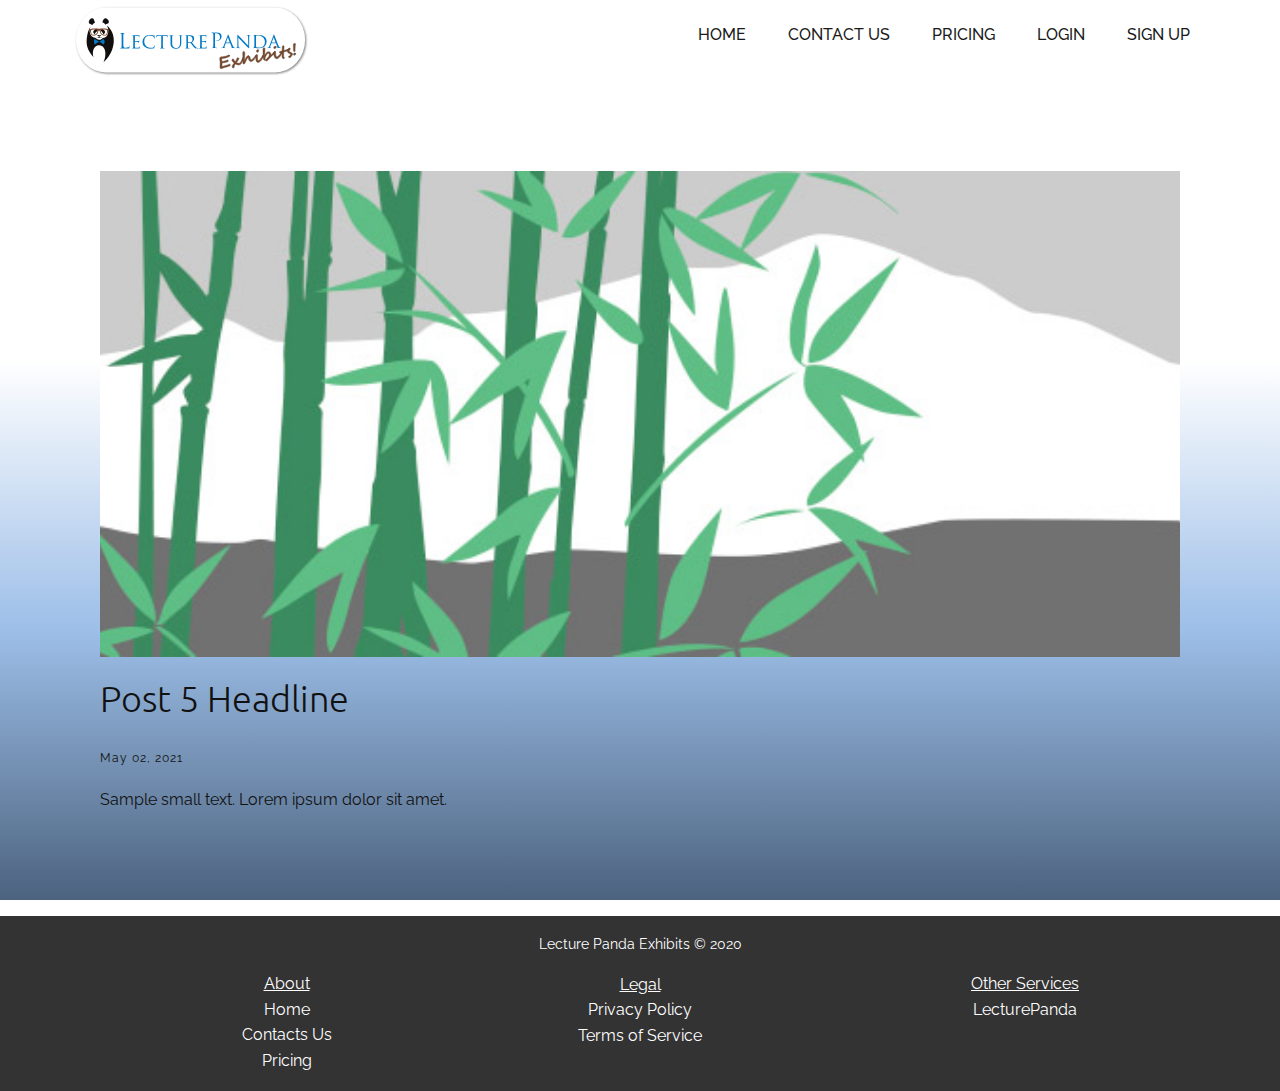
<file: blog/post-4.html>
<!doctype html>
<html style="font-size: 16px;"><head>
    <meta name="viewport" content="width=device-width, initial-scale=1.0">
    <meta charset="utf-8">
    <meta name="keywords" content="Post 1 Headline">
    <meta name="description" content="">
    <meta name="page_type" content="np-template-header-footer-from-plugin">
    <title>Post 5 Headline</title>
    <link rel="stylesheet" href="../nicepage.css" media="screen">
<link rel="stylesheet" href="../Post-Template.css" media="screen">
    <script class="u-script" type="text/javascript" src="../jquery.js" defer=""></script>
    <script class="u-script" type="text/javascript" src="../nicepage.js" defer=""></script>
    <meta name="generator" content="Nicepage 3.13.2, nicepage.com">
    <link id="u-theme-google-font" rel="stylesheet" href="https://fonts.googleapis.com/css?family=Ubuntu:300,300i,400,400i,500,500i,700,700i|Raleway:100,100i,200,200i,300,300i,400,400i,500,500i,600,600i,700,700i,800,800i,900,900i">
    
    
    <script type="application/ld+json">{
		"@context": "http://schema.org",
		"@type": "Organization",
		"name": "Site4",
		"url": "index.html",
		"logo": "images/LecturePanda_exhibits_full_tightcrop_backdrop.svg"
}</script>
    <meta property="og:title" content="Post Template">
    <meta property="og:type" content="website">
    <meta name="theme-color" content="#73a3de">
    <link rel="canonical" href="../index.html">
    <meta property="og:url" content="index.html">
  </head>
  <body class="u-body"><header class="u-clearfix u-header u-sticky u-white u-header" id="sec-4e08"><div class="u-clearfix u-sheet u-sheet-1">
        <a href="https://www.lecturepandaexhibits.com/" class="u-image u-logo u-image-1" data-image-width="708" data-image-height="228" title="Home">
          <img src="../images/LecturePanda_exhibits_full_tightcrop_backdrop.svg" class="u-logo-image u-logo-image-1" data-image-width="240.545">
        </a>
        <nav class="u-menu u-menu-dropdown u-offcanvas u-menu-1">
          <div class="menu-collapse" style="font-size: 1rem; letter-spacing: 0px; text-transform: uppercase; font-weight: 500;">
            <a class="u-button-style u-custom-active-border-color u-custom-active-color u-custom-border u-custom-border-color u-custom-borders u-custom-hover-border-color u-custom-hover-color u-custom-left-right-menu-spacing u-custom-padding-bottom u-custom-text-active-color u-custom-text-color u-custom-text-hover-color u-custom-top-bottom-menu-spacing u-nav-link u-text-active-palette-1-base u-text-hover-palette-2-base" href="#">
              <svg><use xmlns:xlink="http://www.w3.org/1999/xlink" xlink:href="#menu-hamburger"></use></svg>
              <svg version="1.1" xmlns="http://www.w3.org/2000/svg" xmlns:xlink="http://www.w3.org/1999/xlink"><defs><symbol id="menu-hamburger" viewBox="0 0 16 16" style="width: 16px; height: 16px;"><rect y="1" width="16" height="2"></rect><rect y="7" width="16" height="2"></rect><rect y="13" width="16" height="2"></rect>
</symbol>
</defs></svg>
            </a>
          </div>
          <div class="u-custom-menu u-nav-container">
            <ul class="u-nav u-spacing-2 u-unstyled u-nav-1"><li class="u-nav-item"><a class="u-active-palette-1-base u-border-active-palette-1-base u-border-hover-palette-1-light-1 u-border-no-left u-border-no-right u-border-no-top u-button-style u-hover-palette-1-light-1 u-nav-link u-text-active-white u-text-grey-90 u-text-hover-white" href="../Home.html" style="padding: 10px 20px;">Home</a>
</li><li class="u-nav-item"><a class="u-active-palette-1-base u-border-active-palette-1-base u-border-hover-palette-1-light-1 u-border-no-left u-border-no-right u-border-no-top u-button-style u-hover-palette-1-light-1 u-nav-link u-text-active-white u-text-grey-90 u-text-hover-white" href="https://www.lecturepandaexhibits.com/contact" style="padding: 10px 20px;">Contact Us</a>
</li><li class="u-nav-item"><a class="u-active-palette-1-base u-border-active-palette-1-base u-border-hover-palette-1-light-1 u-border-no-left u-border-no-right u-border-no-top u-button-style u-hover-palette-1-light-1 u-nav-link u-text-active-white u-text-grey-90 u-text-hover-white" href="https://www.lecturepandaexhibits.com/pricing" style="padding: 10px 20px;">Pricing</a>
</li><li class="u-nav-item"><a class="u-active-palette-1-base u-border-active-palette-1-base u-border-hover-palette-1-light-1 u-border-no-left u-border-no-right u-border-no-top u-button-style u-hover-palette-1-light-1 u-nav-link u-text-active-white u-text-grey-90 u-text-hover-white" href="https://www.lecturepandaexhibits.com/auth/login" style="padding: 10px 20px;">Login</a>
</li><li class="u-nav-item"><a class="u-active-palette-1-base u-border-active-palette-1-base u-border-hover-palette-1-light-1 u-border-no-left u-border-no-right u-border-no-top u-button-style u-hover-palette-1-light-1 u-nav-link u-text-active-white u-text-grey-90 u-text-hover-white" href="https://www.lecturepandaexhibits.com/auth/register" style="padding: 10px 20px;">Sign Up</a>
</li></ul>
          </div>
          <div class="u-custom-menu u-nav-container-collapse">
            <div class="u-black u-container-style u-inner-container-layout u-opacity u-opacity-95 u-sidenav">
              <div class="u-sidenav-overflow">
                <div class="u-menu-close"></div>
                <ul class="u-align-center u-nav u-popupmenu-items u-unstyled u-nav-2"><li class="u-nav-item"><a class="u-button-style u-nav-link" href="../Home.html" style="padding: 10px 20px;">Home</a>
</li><li class="u-nav-item"><a class="u-button-style u-nav-link" href="https://www.lecturepandaexhibits.com/contact" style="padding: 10px 20px;">Contact Us</a>
</li><li class="u-nav-item"><a class="u-button-style u-nav-link" href="https://www.lecturepandaexhibits.com/pricing" style="padding: 10px 20px;">Pricing</a>
</li><li class="u-nav-item"><a class="u-button-style u-nav-link" href="https://www.lecturepandaexhibits.com/auth/login" style="padding: 10px 20px;">Login</a>
</li><li class="u-nav-item"><a class="u-button-style u-nav-link" href="https://www.lecturepandaexhibits.com/auth/register" style="padding: 10px 20px;">Sign Up</a>
</li></ul>
              </div>
            </div>
            <div class="u-black u-menu-overlay u-opacity u-opacity-70"></div>
          </div>
        </nav>
      </div></header>
    <section class="u-align-center u-clearfix u-section-1" id="sec-5103">
      <div class="u-clearfix u-sheet u-valign-middle-md u-valign-middle-sm u-valign-middle-xs u-sheet-1"><!--post_details--><!--post_details_options_json--><!--{"source":""}--><!--/post_details_options_json--><!--blog_post-->
        <div class="u-container-style u-expanded-width u-post-details u-post-details-1">
          <div class="u-container-layout u-valign-middle u-container-layout-1"><!--blog_post_image-->
            <img alt="" class="u-blog-control u-expanded-width u-image u-image-default u-image-1" src="[data-uri]"><!--/blog_post_image--><!--blog_post_header-->
            <h2 class="u-blog-control u-text u-text-1">Post 5 Headline</h2><!--/blog_post_header--><!--blog_post_metadata-->
            <div class="u-blog-control u-metadata u-metadata-1"><!--blog_post_metadata_date-->
              <span class="u-meta-date u-meta-icon">May 02, 2021</span><!--/blog_post_metadata_date--><!--blog_post_metadata_category-->
              <!--/blog_post_metadata_category--><!--blog_post_metadata_comments-->
              <!--/blog_post_metadata_comments-->
            </div><!--/blog_post_metadata--><!--blog_post_content-->
            <div class="u-align-justify u-blog-control u-post-content u-text u-text-2 fr-view">
  Sample small text. Lorem ipsum dolor sit amet.
  </div><!--/blog_post_content-->
          </div>
        </div><!--/blog_post--><!--/post_details-->
      </div>
    </section>
    
    
    <footer class="u-align-center u-clearfix u-footer u-grey-80 u-footer" id="sec-9ac3"><div class="u-clearfix u-sheet u-sheet-1">
        <p class="u-small-text u-text u-text-variant u-text-1">Lecture Panda Exhibits © 2020</p>
        <p class="u-text u-text-2">
          <span style="text-decoration: underline !important;"></span>
          <span style="text-decoration: underline !important;">About</span>
          <br>Home<br>Contacts Us<br>Pricing
        </p>
        <p class="u-text u-text-3">
          <span style="text-decoration: underline !important;">Legal</span>
          <br>Privacy Policy<br>Terms of Service
        </p>
        <p class="u-text u-text-4">
          <span style="text-decoration: underline !important;">Other Services</span>
          <br>LecturePanda
        </p>
      </div></footer>
  
</body></html>
</file>
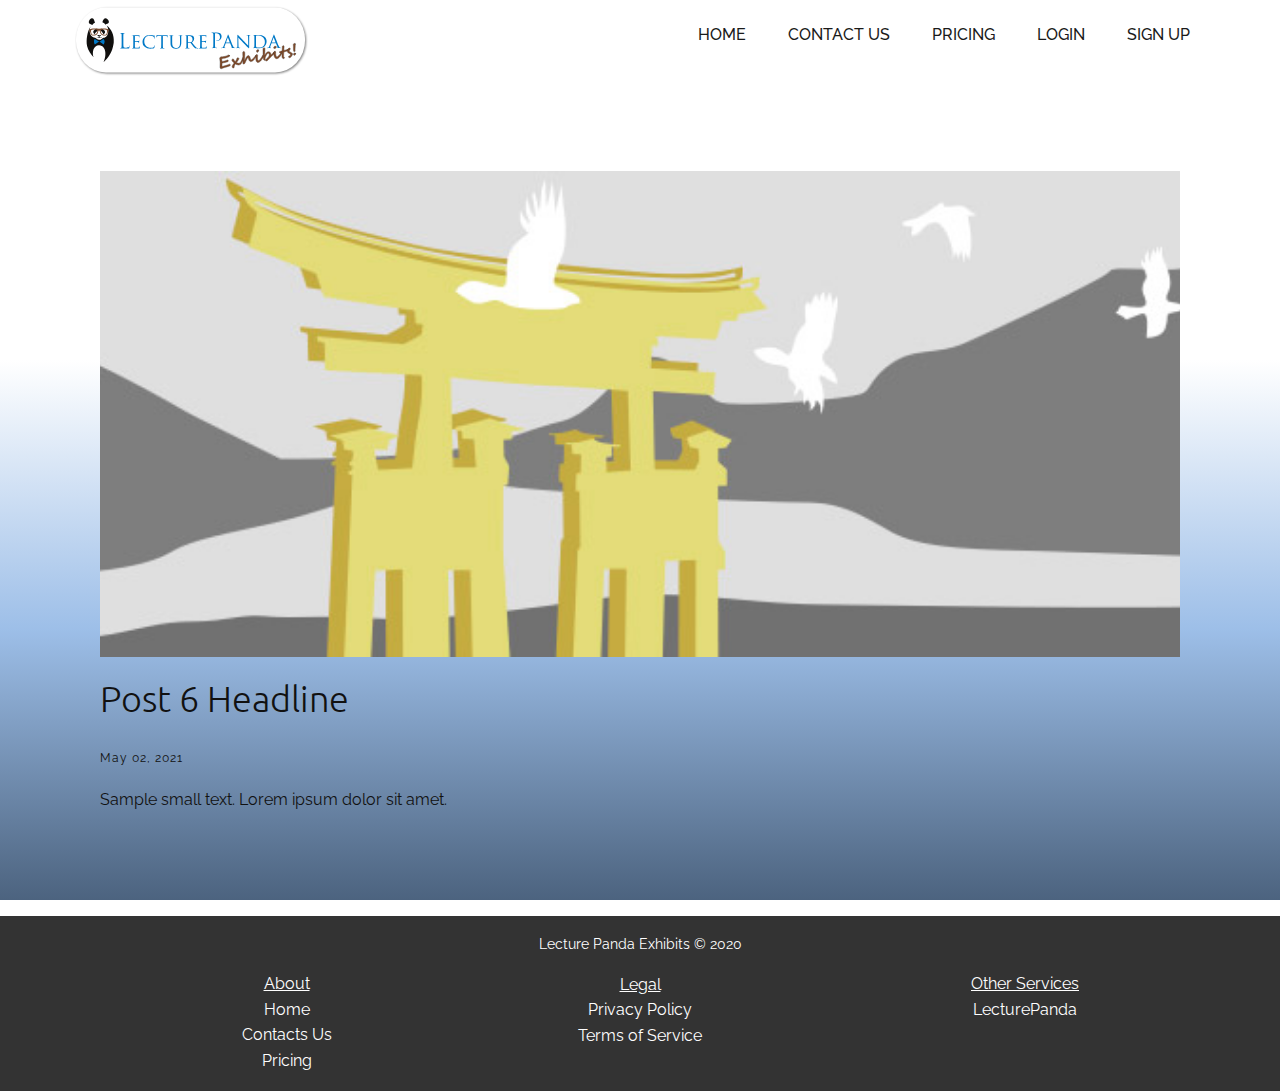
<file: blog/post-5.html>
<!doctype html>
<html style="font-size: 16px;"><head>
    <meta name="viewport" content="width=device-width, initial-scale=1.0">
    <meta charset="utf-8">
    <meta name="keywords" content="Post 1 Headline">
    <meta name="description" content="">
    <meta name="page_type" content="np-template-header-footer-from-plugin">
    <title>Post 6 Headline</title>
    <link rel="stylesheet" href="../nicepage.css" media="screen">
<link rel="stylesheet" href="../Post-Template.css" media="screen">
    <script class="u-script" type="text/javascript" src="../jquery.js" defer=""></script>
    <script class="u-script" type="text/javascript" src="../nicepage.js" defer=""></script>
    <meta name="generator" content="Nicepage 3.13.2, nicepage.com">
    <link id="u-theme-google-font" rel="stylesheet" href="https://fonts.googleapis.com/css?family=Ubuntu:300,300i,400,400i,500,500i,700,700i|Raleway:100,100i,200,200i,300,300i,400,400i,500,500i,600,600i,700,700i,800,800i,900,900i">
    
    
    <script type="application/ld+json">{
		"@context": "http://schema.org",
		"@type": "Organization",
		"name": "Site4",
		"url": "index.html",
		"logo": "images/LecturePanda_exhibits_full_tightcrop_backdrop.svg"
}</script>
    <meta property="og:title" content="Post Template">
    <meta property="og:type" content="website">
    <meta name="theme-color" content="#73a3de">
    <link rel="canonical" href="../index.html">
    <meta property="og:url" content="index.html">
  </head>
  <body class="u-body"><header class="u-clearfix u-header u-sticky u-white u-header" id="sec-4e08"><div class="u-clearfix u-sheet u-sheet-1">
        <a href="https://www.lecturepandaexhibits.com/" class="u-image u-logo u-image-1" data-image-width="708" data-image-height="228" title="Home">
          <img src="../images/LecturePanda_exhibits_full_tightcrop_backdrop.svg" class="u-logo-image u-logo-image-1" data-image-width="240.545">
        </a>
        <nav class="u-menu u-menu-dropdown u-offcanvas u-menu-1">
          <div class="menu-collapse" style="font-size: 1rem; letter-spacing: 0px; text-transform: uppercase; font-weight: 500;">
            <a class="u-button-style u-custom-active-border-color u-custom-active-color u-custom-border u-custom-border-color u-custom-borders u-custom-hover-border-color u-custom-hover-color u-custom-left-right-menu-spacing u-custom-padding-bottom u-custom-text-active-color u-custom-text-color u-custom-text-hover-color u-custom-top-bottom-menu-spacing u-nav-link u-text-active-palette-1-base u-text-hover-palette-2-base" href="#">
              <svg><use xmlns:xlink="http://www.w3.org/1999/xlink" xlink:href="#menu-hamburger"></use></svg>
              <svg version="1.1" xmlns="http://www.w3.org/2000/svg" xmlns:xlink="http://www.w3.org/1999/xlink"><defs><symbol id="menu-hamburger" viewBox="0 0 16 16" style="width: 16px; height: 16px;"><rect y="1" width="16" height="2"></rect><rect y="7" width="16" height="2"></rect><rect y="13" width="16" height="2"></rect>
</symbol>
</defs></svg>
            </a>
          </div>
          <div class="u-custom-menu u-nav-container">
            <ul class="u-nav u-spacing-2 u-unstyled u-nav-1"><li class="u-nav-item"><a class="u-active-palette-1-base u-border-active-palette-1-base u-border-hover-palette-1-light-1 u-border-no-left u-border-no-right u-border-no-top u-button-style u-hover-palette-1-light-1 u-nav-link u-text-active-white u-text-grey-90 u-text-hover-white" href="../Home.html" style="padding: 10px 20px;">Home</a>
</li><li class="u-nav-item"><a class="u-active-palette-1-base u-border-active-palette-1-base u-border-hover-palette-1-light-1 u-border-no-left u-border-no-right u-border-no-top u-button-style u-hover-palette-1-light-1 u-nav-link u-text-active-white u-text-grey-90 u-text-hover-white" href="https://www.lecturepandaexhibits.com/contact" style="padding: 10px 20px;">Contact Us</a>
</li><li class="u-nav-item"><a class="u-active-palette-1-base u-border-active-palette-1-base u-border-hover-palette-1-light-1 u-border-no-left u-border-no-right u-border-no-top u-button-style u-hover-palette-1-light-1 u-nav-link u-text-active-white u-text-grey-90 u-text-hover-white" href="https://www.lecturepandaexhibits.com/pricing" style="padding: 10px 20px;">Pricing</a>
</li><li class="u-nav-item"><a class="u-active-palette-1-base u-border-active-palette-1-base u-border-hover-palette-1-light-1 u-border-no-left u-border-no-right u-border-no-top u-button-style u-hover-palette-1-light-1 u-nav-link u-text-active-white u-text-grey-90 u-text-hover-white" href="https://www.lecturepandaexhibits.com/auth/login" style="padding: 10px 20px;">Login</a>
</li><li class="u-nav-item"><a class="u-active-palette-1-base u-border-active-palette-1-base u-border-hover-palette-1-light-1 u-border-no-left u-border-no-right u-border-no-top u-button-style u-hover-palette-1-light-1 u-nav-link u-text-active-white u-text-grey-90 u-text-hover-white" href="https://www.lecturepandaexhibits.com/auth/register" style="padding: 10px 20px;">Sign Up</a>
</li></ul>
          </div>
          <div class="u-custom-menu u-nav-container-collapse">
            <div class="u-black u-container-style u-inner-container-layout u-opacity u-opacity-95 u-sidenav">
              <div class="u-sidenav-overflow">
                <div class="u-menu-close"></div>
                <ul class="u-align-center u-nav u-popupmenu-items u-unstyled u-nav-2"><li class="u-nav-item"><a class="u-button-style u-nav-link" href="../Home.html" style="padding: 10px 20px;">Home</a>
</li><li class="u-nav-item"><a class="u-button-style u-nav-link" href="https://www.lecturepandaexhibits.com/contact" style="padding: 10px 20px;">Contact Us</a>
</li><li class="u-nav-item"><a class="u-button-style u-nav-link" href="https://www.lecturepandaexhibits.com/pricing" style="padding: 10px 20px;">Pricing</a>
</li><li class="u-nav-item"><a class="u-button-style u-nav-link" href="https://www.lecturepandaexhibits.com/auth/login" style="padding: 10px 20px;">Login</a>
</li><li class="u-nav-item"><a class="u-button-style u-nav-link" href="https://www.lecturepandaexhibits.com/auth/register" style="padding: 10px 20px;">Sign Up</a>
</li></ul>
              </div>
            </div>
            <div class="u-black u-menu-overlay u-opacity u-opacity-70"></div>
          </div>
        </nav>
      </div></header>
    <section class="u-align-center u-clearfix u-section-1" id="sec-5103">
      <div class="u-clearfix u-sheet u-valign-middle-md u-valign-middle-sm u-valign-middle-xs u-sheet-1"><!--post_details--><!--post_details_options_json--><!--{"source":""}--><!--/post_details_options_json--><!--blog_post-->
        <div class="u-container-style u-expanded-width u-post-details u-post-details-1">
          <div class="u-container-layout u-valign-middle u-container-layout-1"><!--blog_post_image-->
            <img alt="" class="u-blog-control u-expanded-width u-image u-image-default u-image-1" src="[data-uri]"><!--/blog_post_image--><!--blog_post_header-->
            <h2 class="u-blog-control u-text u-text-1">Post 6 Headline</h2><!--/blog_post_header--><!--blog_post_metadata-->
            <div class="u-blog-control u-metadata u-metadata-1"><!--blog_post_metadata_date-->
              <span class="u-meta-date u-meta-icon">May 02, 2021</span><!--/blog_post_metadata_date--><!--blog_post_metadata_category-->
              <!--/blog_post_metadata_category--><!--blog_post_metadata_comments-->
              <!--/blog_post_metadata_comments-->
            </div><!--/blog_post_metadata--><!--blog_post_content-->
            <div class="u-align-justify u-blog-control u-post-content u-text u-text-2 fr-view">
  Sample small text. Lorem ipsum dolor sit amet.
  </div><!--/blog_post_content-->
          </div>
        </div><!--/blog_post--><!--/post_details-->
      </div>
    </section>
    
    
    <footer class="u-align-center u-clearfix u-footer u-grey-80 u-footer" id="sec-9ac3"><div class="u-clearfix u-sheet u-sheet-1">
        <p class="u-small-text u-text u-text-variant u-text-1">Lecture Panda Exhibits © 2020</p>
        <p class="u-text u-text-2">
          <span style="text-decoration: underline !important;"></span>
          <span style="text-decoration: underline !important;">About</span>
          <br>Home<br>Contacts Us<br>Pricing
        </p>
        <p class="u-text u-text-3">
          <span style="text-decoration: underline !important;">Legal</span>
          <br>Privacy Policy<br>Terms of Service
        </p>
        <p class="u-text u-text-4">
          <span style="text-decoration: underline !important;">Other Services</span>
          <br>LecturePanda
        </p>
      </div></footer>
  
</body></html>
</file>
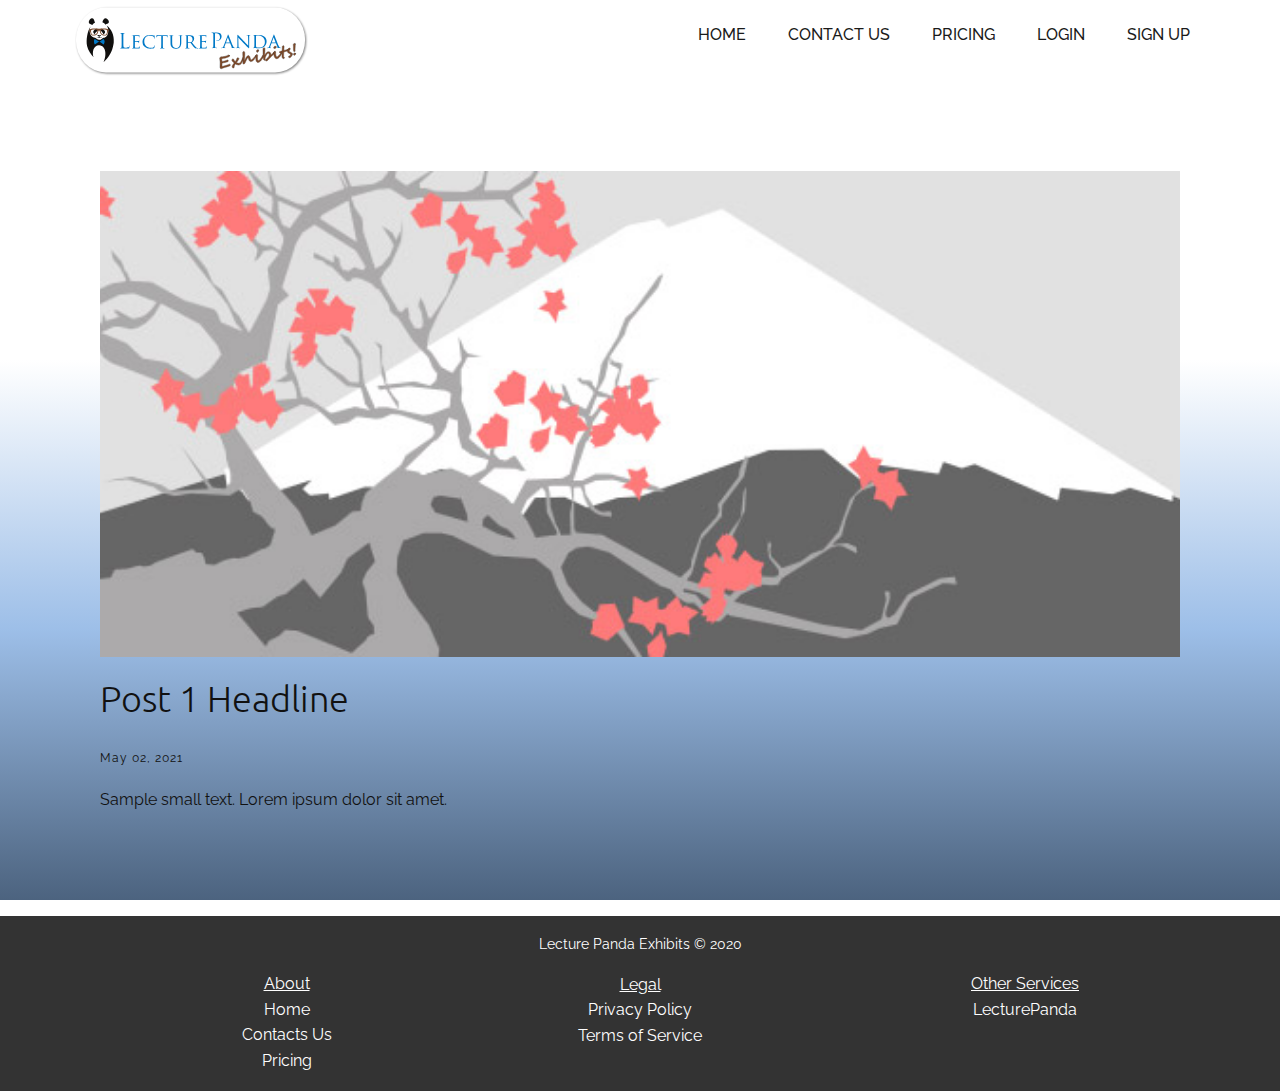
<file: blog/post.html>
<!doctype html>
<html style="font-size: 16px;"><head>
    <meta name="viewport" content="width=device-width, initial-scale=1.0">
    <meta charset="utf-8">
    <meta name="keywords" content="Post 1 Headline">
    <meta name="description" content="">
    <meta name="page_type" content="np-template-header-footer-from-plugin">
    <title>Post 1 Headline</title>
    <link rel="stylesheet" href="../nicepage.css" media="screen">
<link rel="stylesheet" href="../Post-Template.css" media="screen">
    <script class="u-script" type="text/javascript" src="../jquery.js" defer=""></script>
    <script class="u-script" type="text/javascript" src="../nicepage.js" defer=""></script>
    <meta name="generator" content="Nicepage 3.13.2, nicepage.com">
    <link id="u-theme-google-font" rel="stylesheet" href="https://fonts.googleapis.com/css?family=Ubuntu:300,300i,400,400i,500,500i,700,700i|Raleway:100,100i,200,200i,300,300i,400,400i,500,500i,600,600i,700,700i,800,800i,900,900i">
    
    
    <script type="application/ld+json">{
		"@context": "http://schema.org",
		"@type": "Organization",
		"name": "Site4",
		"url": "index.html",
		"logo": "images/LecturePanda_exhibits_full_tightcrop_backdrop.svg"
}</script>
    <meta property="og:title" content="Post Template">
    <meta property="og:type" content="website">
    <meta name="theme-color" content="#73a3de">
    <link rel="canonical" href="../index.html">
    <meta property="og:url" content="index.html">
  </head>
  <body class="u-body"><header class="u-clearfix u-header u-sticky u-white u-header" id="sec-4e08"><div class="u-clearfix u-sheet u-sheet-1">
        <a href="https://www.lecturepandaexhibits.com/" class="u-image u-logo u-image-1" data-image-width="708" data-image-height="228" title="Home">
          <img src="../images/LecturePanda_exhibits_full_tightcrop_backdrop.svg" class="u-logo-image u-logo-image-1" data-image-width="240.545">
        </a>
        <nav class="u-menu u-menu-dropdown u-offcanvas u-menu-1">
          <div class="menu-collapse" style="font-size: 1rem; letter-spacing: 0px; text-transform: uppercase; font-weight: 500;">
            <a class="u-button-style u-custom-active-border-color u-custom-active-color u-custom-border u-custom-border-color u-custom-borders u-custom-hover-border-color u-custom-hover-color u-custom-left-right-menu-spacing u-custom-padding-bottom u-custom-text-active-color u-custom-text-color u-custom-text-hover-color u-custom-top-bottom-menu-spacing u-nav-link u-text-active-palette-1-base u-text-hover-palette-2-base" href="#">
              <svg><use xmlns:xlink="http://www.w3.org/1999/xlink" xlink:href="#menu-hamburger"></use></svg>
              <svg version="1.1" xmlns="http://www.w3.org/2000/svg" xmlns:xlink="http://www.w3.org/1999/xlink"><defs><symbol id="menu-hamburger" viewBox="0 0 16 16" style="width: 16px; height: 16px;"><rect y="1" width="16" height="2"></rect><rect y="7" width="16" height="2"></rect><rect y="13" width="16" height="2"></rect>
</symbol>
</defs></svg>
            </a>
          </div>
          <div class="u-custom-menu u-nav-container">
            <ul class="u-nav u-spacing-2 u-unstyled u-nav-1"><li class="u-nav-item"><a class="u-active-palette-1-base u-border-active-palette-1-base u-border-hover-palette-1-light-1 u-border-no-left u-border-no-right u-border-no-top u-button-style u-hover-palette-1-light-1 u-nav-link u-text-active-white u-text-grey-90 u-text-hover-white" href="../Home.html" style="padding: 10px 20px;">Home</a>
</li><li class="u-nav-item"><a class="u-active-palette-1-base u-border-active-palette-1-base u-border-hover-palette-1-light-1 u-border-no-left u-border-no-right u-border-no-top u-button-style u-hover-palette-1-light-1 u-nav-link u-text-active-white u-text-grey-90 u-text-hover-white" href="https://www.lecturepandaexhibits.com/contact" style="padding: 10px 20px;">Contact Us</a>
</li><li class="u-nav-item"><a class="u-active-palette-1-base u-border-active-palette-1-base u-border-hover-palette-1-light-1 u-border-no-left u-border-no-right u-border-no-top u-button-style u-hover-palette-1-light-1 u-nav-link u-text-active-white u-text-grey-90 u-text-hover-white" href="https://www.lecturepandaexhibits.com/pricing" style="padding: 10px 20px;">Pricing</a>
</li><li class="u-nav-item"><a class="u-active-palette-1-base u-border-active-palette-1-base u-border-hover-palette-1-light-1 u-border-no-left u-border-no-right u-border-no-top u-button-style u-hover-palette-1-light-1 u-nav-link u-text-active-white u-text-grey-90 u-text-hover-white" href="https://www.lecturepandaexhibits.com/auth/login" style="padding: 10px 20px;">Login</a>
</li><li class="u-nav-item"><a class="u-active-palette-1-base u-border-active-palette-1-base u-border-hover-palette-1-light-1 u-border-no-left u-border-no-right u-border-no-top u-button-style u-hover-palette-1-light-1 u-nav-link u-text-active-white u-text-grey-90 u-text-hover-white" href="https://www.lecturepandaexhibits.com/auth/register" style="padding: 10px 20px;">Sign Up</a>
</li></ul>
          </div>
          <div class="u-custom-menu u-nav-container-collapse">
            <div class="u-black u-container-style u-inner-container-layout u-opacity u-opacity-95 u-sidenav">
              <div class="u-sidenav-overflow">
                <div class="u-menu-close"></div>
                <ul class="u-align-center u-nav u-popupmenu-items u-unstyled u-nav-2"><li class="u-nav-item"><a class="u-button-style u-nav-link" href="../Home.html" style="padding: 10px 20px;">Home</a>
</li><li class="u-nav-item"><a class="u-button-style u-nav-link" href="https://www.lecturepandaexhibits.com/contact" style="padding: 10px 20px;">Contact Us</a>
</li><li class="u-nav-item"><a class="u-button-style u-nav-link" href="https://www.lecturepandaexhibits.com/pricing" style="padding: 10px 20px;">Pricing</a>
</li><li class="u-nav-item"><a class="u-button-style u-nav-link" href="https://www.lecturepandaexhibits.com/auth/login" style="padding: 10px 20px;">Login</a>
</li><li class="u-nav-item"><a class="u-button-style u-nav-link" href="https://www.lecturepandaexhibits.com/auth/register" style="padding: 10px 20px;">Sign Up</a>
</li></ul>
              </div>
            </div>
            <div class="u-black u-menu-overlay u-opacity u-opacity-70"></div>
          </div>
        </nav>
      </div></header>
    <section class="u-align-center u-clearfix u-section-1" id="sec-5103">
      <div class="u-clearfix u-sheet u-valign-middle-md u-valign-middle-sm u-valign-middle-xs u-sheet-1"><!--post_details--><!--post_details_options_json--><!--{"source":""}--><!--/post_details_options_json--><!--blog_post-->
        <div class="u-container-style u-expanded-width u-post-details u-post-details-1">
          <div class="u-container-layout u-valign-middle u-container-layout-1"><!--blog_post_image-->
            <img alt="" class="u-blog-control u-expanded-width u-image u-image-default u-image-1" src="[data-uri]"><!--/blog_post_image--><!--blog_post_header-->
            <h2 class="u-blog-control u-text u-text-1">Post 1 Headline</h2><!--/blog_post_header--><!--blog_post_metadata-->
            <div class="u-blog-control u-metadata u-metadata-1"><!--blog_post_metadata_date-->
              <span class="u-meta-date u-meta-icon">May 02, 2021</span><!--/blog_post_metadata_date--><!--blog_post_metadata_category-->
              <!--/blog_post_metadata_category--><!--blog_post_metadata_comments-->
              <!--/blog_post_metadata_comments-->
            </div><!--/blog_post_metadata--><!--blog_post_content-->
            <div class="u-align-justify u-blog-control u-post-content u-text u-text-2 fr-view">
  Sample small text. Lorem ipsum dolor sit amet.
  </div><!--/blog_post_content-->
          </div>
        </div><!--/blog_post--><!--/post_details-->
      </div>
    </section>
    
    
    <footer class="u-align-center u-clearfix u-footer u-grey-80 u-footer" id="sec-9ac3"><div class="u-clearfix u-sheet u-sheet-1">
        <p class="u-small-text u-text u-text-variant u-text-1">Lecture Panda Exhibits © 2020</p>
        <p class="u-text u-text-2">
          <span style="text-decoration: underline !important;"></span>
          <span style="text-decoration: underline !important;">About</span>
          <br>Home<br>Contacts Us<br>Pricing
        </p>
        <p class="u-text u-text-3">
          <span style="text-decoration: underline !important;">Legal</span>
          <br>Privacy Policy<br>Terms of Service
        </p>
        <p class="u-text u-text-4">
          <span style="text-decoration: underline !important;">Other Services</span>
          <br>LecturePanda
        </p>
      </div></footer>
  
</body></html>
</file>
